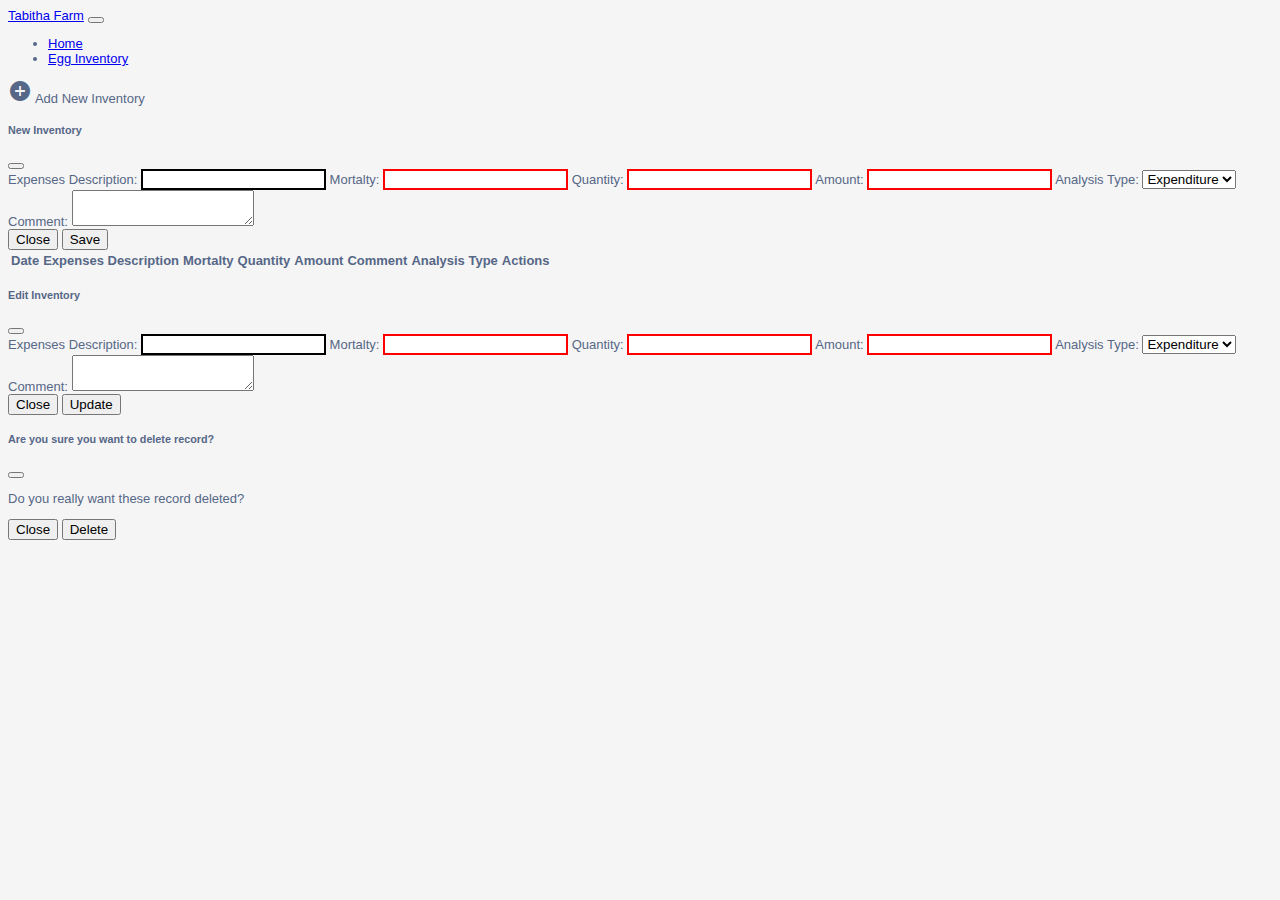
<file: index.html>
<!DOCTYPE html>
<html lang="en">

<head>
    <meta charset="UTF-8">
    <meta http-equiv="X-UA-Compatible" content="IE=edge">
    <meta name="viewport" content="width=device-width, initial-scale=1.0">
    <title>Farm Inventory</title>
    <link rel="stylesheet" href="css/site.css" />
    <link href="https://cdn.jsdelivr.net/npm/bootstrap@5.1.3/dist/css/bootstrap.min.css" rel="stylesheet" integrity="sha384-1BmE4kWBq78iYhFldvKuhfTAU6auU8tT94WrHftjDbrCEXSU1oBoqyl2QvZ6jIW3" crossorigin="anonymous">
    <link href="https://fonts.googleapis.com/icon?family=Material+Icons" rel="stylesheet">


</head>

<body>
    <div class="container">
      
        <nav class="navbar navbar-expand-lg navbar-dark bg-primary">
            <div class="container-fluid">
              <a class="navbar-brand" href="#">Tabitha Farm</a>
              <button class="navbar-toggler" type="button" data-bs-toggle="collapse" data-bs-target="#navbarNav" aria-controls="navbarNav" aria-expanded="false" aria-label="Toggle navigation">
                <span class="navbar-toggler-icon"></span>
              </button>
              <div class="collapse navbar-collapse" id="navbarNav">
                <ul class="navbar-nav">
                  <li class="nav-item">
                    <a class="nav-link active" aria-current="page" href="#">Home</a>
                  </li>
                  <li class="nav-item">
                    <a class="nav-link" href="/farm-inventorys/eggmgt.html">Egg Inventory</a>
                  </li>
  
                 
                </ul>
              </div>
            </div>
          </nav>
        <div class="wrapper">
            <div class="tb-title row">
            


              <!-- modal to add new Inventory -->
                <div class="col-sm-12 mt-5">
                    <a   data-bs-target= "#addInventoryModal" data-bs-toggle="modal" class="btn btn-primary float-end" data-toggle="modal"><i class="material-icons">&#xE147;</i>
            <span>Add New Inventory</span>
        </a>
        <div class="modal fade" id="addInventoryModal" tabindex="-1" role="dialog" aria-labelledby="newInventoryModal aria-hidden="true">
            <div class="modal-dialog" role="document">
                <div class="modal-content">
                    <div class="modal-header">
                        <h5 class="modal-title" id="exampleModalLabel">New Inventory</h5>
                        <button type="button" class="btn-close" data-bs-dismiss="modal" aria-label="Close"></button>
                    </div>
                    <div class="modal-body">
                        <form action="javascript.void(0)">
                        
                            <div class="form-group">
                                <label for="expense-desc" class="col-form-label">Expenses Description:</label>
                                <input type="text" class="form-control" id="exp_desc" >


                                <label for="mortalty" class="col-form-label">Mortalty:</label>
                                <input type="text" class="form-control" id="mty" required>

                                <label for="qty" class="col-form-label">Quantity:</label>
                                <input type="text" class="form-control" id="qty" required>

                                <label for="amt" class="col-form-label">Amount:</label>
                                <input type="text" class="form-control" id="amt" required>
                        
            
                        
                                <label for="alys" class="col-form-label">Analysis Type:</label>
                                <select name="analysisType" id="anaType" class="form-control">
                                <option value="1">Expenditure</option>
                                <option value="2">Sales</option>
                                </select>
                        
                            </div>
                             <div class="form-group">
                                <label for=" comment-text" class="col-form-label">Comment:</label>
                                <textarea class="form-control" id="cmt"></textarea>
                            </div>
                        </form>
                    </div>
                    <div class="modal-footer">
                        <button type="button" class="btn btn-secondary" data-bs-dismiss="modal">Close</button>
                        <button type="button" class="btn btn-primary" onclick="saveData()">Save</button>
                    </div>
                </div>
            </div>
        </div> 
        </div>
        <table class="table table-striped table-hover w-auto">
            <thead>
                <tr>
                    <th>Date</th>

                    <th>Expenses Description</th>
                    <th>Mortalty</th>
                    <th>Quantity</th>
                    <th>Amount</th>
                    <th>Comment</th>
                    <th>Analysis Type</th>
                    <th>Actions</th>
                </tr>
            </thead>
            <tbody id="inventory"></tbody>
        </table>


         <!-- modal to edit each inventory record -->
        <div id="counter"></div>
        <div class="modal fade" id="editInventoryModal" tabindex="-1" role="dialog" aria-labelledby="editInventoryModal" aria-hidden="true">
            <div class="modal-dialog" role="document">
                <div class="modal-content">
                    <div class="modal-header">
                        <h5 class="modal-title" id="exampleModalLabel">Edit Inventory</h5>
                        <button type="button" class="btn-close" data-bs-dismiss="modal" aria-label="Close"></button>
                    </div>
                    <div class="modal-body">
                        <form action="javascript.void(0)">
                            <div class="form-group">
                            <input id="edit-id" type="hidden" class="form-control" />
                           </div>
                            <div class="form-group">
                                <label for="expense-desc" class="col-form-label">Expenses Description:</label>
                                <input type="text" class="form-control" id="expenses_description" >


                                <label for="mortalty" class="col-form-label">Mortalty:</label>
                                <input type="text" class="form-control" id="mortality" required>

                                <label for="qty" class="col-form-label">Quantity:</label>
                                <input type="text" class="form-control" id="quantity" required>

                                <label for="amt" class="col-form-label">Amount:</label>
                                <input type="text" class="form-control" id="amount" required>
                        
            
                        
                                <label for="alys" class="col-form-label">Analysis Type:</label>
                                <select name="analysisType" id="analysisType" class="form-control">
                                <option value="1">Expenditure</option>
                                <option value="2">Sales</option>
                            </select>
                        
                            </div>
                            <div class="form-group">
                                <label for=" comment-text" class="col-form-label">Comment:</label>
                                <textarea class="form-control" id="comment"></textarea>
                            </div>
                        </form>
                    </div>
                    <div class="modal-footer">
                        <button type="button" class="btn btn-secondary" data-bs-dismiss="modal">Close</button>
                        <button type="button" class="btn btn-primary" onclick="updateRecord()">Update</button>
                    </div>
                </div>
            </div>
        </div>


        <!-- modal to delete inventory record-->

        <div class="modal fade" id="deleteRecordModal" tabindex="-1" aria-labelledby="deleteRecordModal" aria-hidden="true">
            <div class="modal-dialog">
              <div class="modal-content">
                <div class="modal-header">
                  <h5 class="modal-title" id="exampleModalLabel">Are you sure you want to delete record?</h5>
                  <button type="button" class="btn-close" data-bs-dismiss="modal" aria-label="Close"></button>
                </div>
        
                <div class="modal-body">
                    <div class="form-group">
                        <input id="delete-id" type="hidden" class="form-control" />
                       </div>
                
                  <p>Do you really want these record deleted?</p>
                </div>
                <div class="modal-footer">
                  <button type="button" class="btn btn-secondary" data-bs-dismiss="modal">Close</button>
                  <button type="button" class="btn btn-primary" onclick="deleteRecord()">Delete</button>
                  </div>
                
              </div>
            </div>
          </div>
        
    </div>

    <script src="https://cdn.jsdelivr.net/npm/@popperjs/core@2.10.2/dist/umd/popper.min.js" integrity="sha384-7+zCNj/IqJ95wo16oMtfsKbZ9ccEh31eOz1HGyDuCQ6wgnyJNSYdrPa03rtR1zdB" crossorigin="anonymous"></script>
    <script src="https://cdn.jsdelivr.net/npm/bootstrap@5.1.3/dist/js/bootstrap.min.js" integrity="sha384-QJHtvGhmr9XOIpI6YVutG+2QOK9T+ZnN4kzFN1RtK3zEFEIsxhlmWl5/YESvpZ13" crossorigin="anonymous"></script>

    <script src="javascript/site.js"></script>
    <script type="text/javascript">
       // getInventoryItems();

        // const voteable=( age >= 18) ? "old enough" :  "not old enough"
        // var myAge = `${voteable}`;

        // var dis=document.getElementById('inventory');
        // dis.innerText=myAge;
    </script>
</body>

</html>
</file>
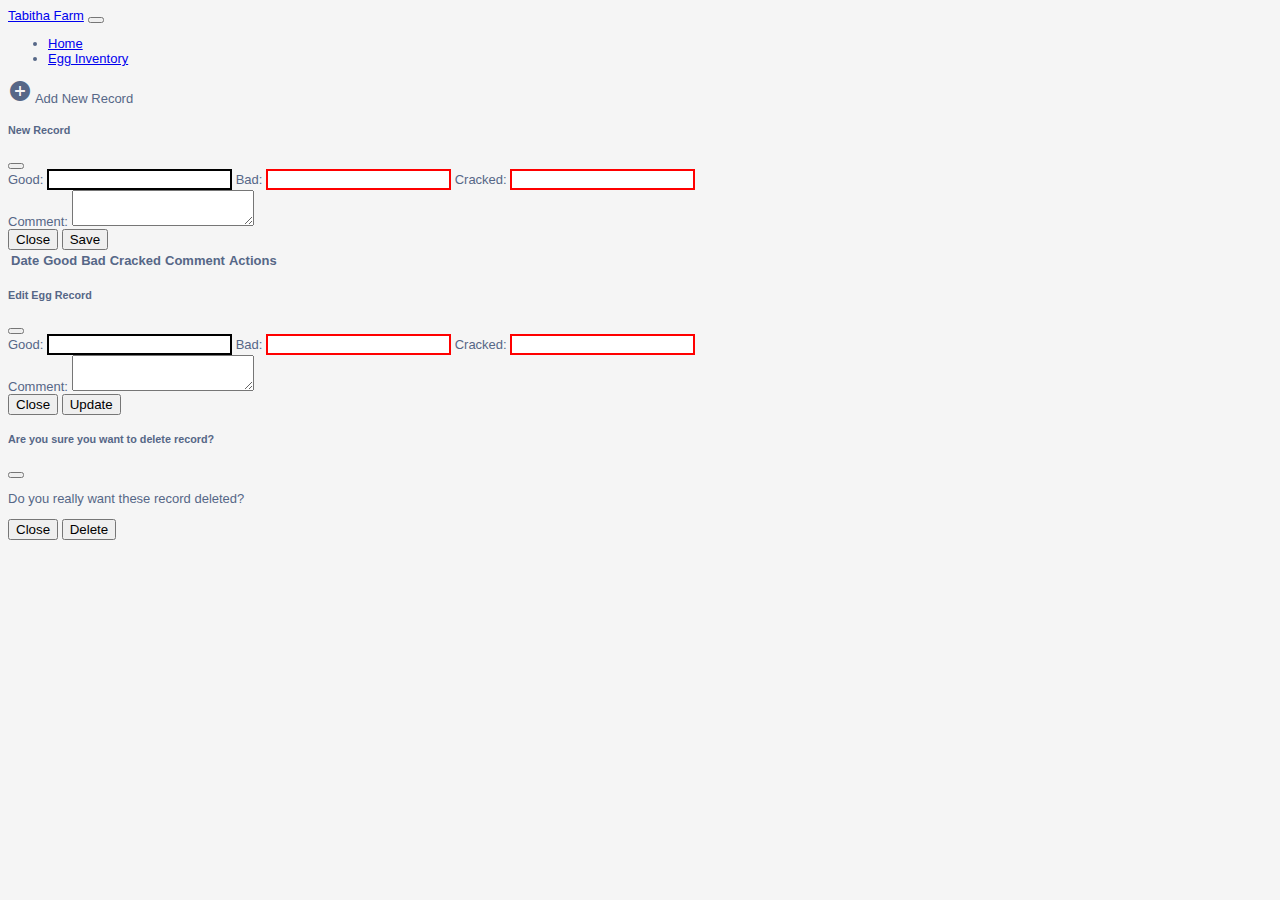
<file: eggmgt.html>
<!DOCTYPE html>
<html lang="en">
<head>
    <meta charset="UTF-8">
    <meta http-equiv="X-UA-Compatible" content="IE=edge">
    <meta name="viewport" content="width=device-width, initial-scale=1.0">
    <title>Egg Picked</title>
    <link rel="stylesheet" href="css/site.css" />
    <link href="https://cdn.jsdelivr.net/npm/bootstrap@5.1.3/dist/css/bootstrap.min.css" rel="stylesheet" integrity="sha384-1BmE4kWBq78iYhFldvKuhfTAU6auU8tT94WrHftjDbrCEXSU1oBoqyl2QvZ6jIW3" crossorigin="anonymous">
    <link href="https://fonts.googleapis.com/icon?family=Material+Icons" rel="stylesheet">

</head>
<body>
    <!-- table to show all egg picked records -->
<div class="container">
     
    <nav class="navbar navbar-expand-lg navbar-dark bg-primary">
        <div class="container-fluid">
          <a class="navbar-brand" href="#">Tabitha Farm</a>
          <button class="navbar-toggler" type="button" data-bs-toggle="collapse" data-bs-target="#navbarNav" aria-controls="navbarNav" aria-expanded="false" aria-label="Toggle navigation">
            <span class="navbar-toggler-icon"></span>
          </button>
          <div class="collapse navbar-collapse" id="navbarNav">
            <ul class="navbar-nav">
              <li class="nav-item">
                <a class="nav-link " aria-current="page" href="/farm-inventorys">Home</a>
              </li>
              <li class="nav-item">
                <a class="nav-link active" href="/farm-inventorys/eggmgt.html">Egg Inventory</a>
              </li>

             
            </ul>
          </div>
        </div>
      </nav>
    <div class="wrapper">

 <div class="col-sm-12 mt-5">
    <a   data-bs-target= "#addEggModal" data-bs-toggle="modal" class="btn btn-primary float-end" data-toggle="modal"><i class="material-icons">&#xE147;</i>
 <span>Add New Record</span>
 </a>

 <div class="modal fade" id="addEggModal" tabindex="-1" role="dialog" aria-labelledby="newEggModal aria-hidden="true">
    <div class="modal-dialog" role="document">
        <div class="modal-content">
            <div class="modal-header">
                <h5 class="modal-title" id="eggModalLabel">New Record</h5>
                <button type="button" class="btn-close" data-bs-dismiss="modal" aria-label="Close"></button>
            </div>
            <div class="modal-body">
                <form action="javascript.void(0)">
                
                    <div class="form-group">
                        <label for="gud" class="col-form-label">Good:</label>
                        <input type="text" class="form-control" id="gud" >


                        <label for="bad" class="col-form-label">Bad:</label>
                        <input type="text" class="form-control" id="bad" required>

                        <label for="cracked" class="col-form-label">Cracked:</label>
                        <input type="text" class="form-control" id="cracked" required>

                </div>
                     <div class="form-group">
                        <label for=" comment-text" class="col-form-label">Comment:</label>
                        <textarea class="form-control" id="cmt"></textarea>
                    </div>
                </form>
             </div>
             <div class="modal-footer">
                <button type="button" class="btn btn-secondary" data-bs-dismiss="modal">Close</button>
                <button type="button" class="btn btn-primary" onclick="saveRecord()">Save</button>
            </div>
            </div>
        </div>
    </div>
</div> 
</div>

    <table class="table table-striped table-hover ">
        <thead>
            <tr>
                <th>Date</th>
                <th>Good</th>
                <th>Bad</th>
                <th>Cracked</th>
                <th>Comment</th>
                <th>Actions</th>
            </tr>
        </thead>
        <tbody id="eggPicked"></tbody>
    </table>


<!-- edit modal -->
    <div id="counter"></div>
    <div class="modal fade" id="editModal" tabindex="-1" role="dialog" aria-labelledby="editModal" aria-hidden="true">
        <div class="modal-dialog" role="document">
            <div class="modal-content">
                <div class="modal-header">
                    <h5 class="modal-title" id="exampleModalLabel">Edit Egg Record</h5>
                    <button type="button" class="btn-close" data-bs-dismiss="modal" aria-label="Close"></button>
                </div>
                <div class="modal-body">
                    <form action="javascript.void(0)">
                        <div class="form-group">
                        <input id="edit_id" type="hidden" class="form-control" />
                       </div>
                        <div class="form-group">
                            <label for="good" class="col-form-label">Good:</label>
                            <input type="text" class="form-control" id="good_value" >


                            <label for="bad" class="col-form-label">Bad:</label>
                            <input type="text" class="form-control" id="bad_value" required>

                            <label for="cracked" class="col-form-label">Cracked:</label>
                            <input type="text" class="form-control" id="cracked_value" required>
                    
                        </div>
                        <div class="form-group">
                            <label for=" comment-text" class="col-form-label">Comment:</label>
                            <textarea class="form-control" id="comment_value"></textarea>
                        </div>
                    </form>
                </div>
                <div class="modal-footer">
                    <button type="button" class="btn btn-secondary" data-bs-dismiss="modal">Close</button>
                    <button type="button" class="btn btn-primary" onclick="updateRecord()">Update</button>
                </div>
            </div>
        </div>
    </div>



<!-- for displayin no of entries -->
    <div id="counter-id"></div>

</div>
<div class="modal fade" id="deleteEggModal" tabindex="-1" aria-labelledby="deleteEggModal" aria-hidden="true">
    <div class="modal-dialog">
      <div class="modal-content">
        <div class="modal-header">
          <h5 class="modal-title" id="deleteModalLabel">Are you sure you want to delete record?</h5>
          <button type="button" class="btn-close" data-bs-dismiss="modal" aria-label="Close"></button>
        </div>

        <div class="modal-body">
            <div class="form-group">
                <input id="delete_id" type="hidden" class="form-control" />
               </div>
        
          <p>Do you really want these record deleted?</p>
        </div>
        <div class="modal-footer">
          <button type="button" class="btn btn-secondary" data-bs-dismiss="modal">Close</button>
          <button type="button" class="btn btn-primary" onclick="deleteRecord()">Delete</button>
          </div>
        
      </div>
    </div>
  </div>

</div>

<!-- javascript -->
        <script src="https://cdn.jsdelivr.net/npm/@popperjs/core@2.10.2/dist/umd/popper.min.js" integrity="sha384-7+zCNj/IqJ95wo16oMtfsKbZ9ccEh31eOz1HGyDuCQ6wgnyJNSYdrPa03rtR1zdB" crossorigin="anonymous"></script>
    <script src="https://cdn.jsdelivr.net/npm/bootstrap@5.1.3/dist/js/bootstrap.min.js" integrity="sha384-QJHtvGhmr9XOIpI6YVutG+2QOK9T+ZnN4kzFN1RtK3zEFEIsxhlmWl5/YESvpZ13" crossorigin="anonymous"></script>

    <script src="javascript/eggmgt.js"></script>
    <script type="text/javascript">
    </script>
</body>
</html>
</file>
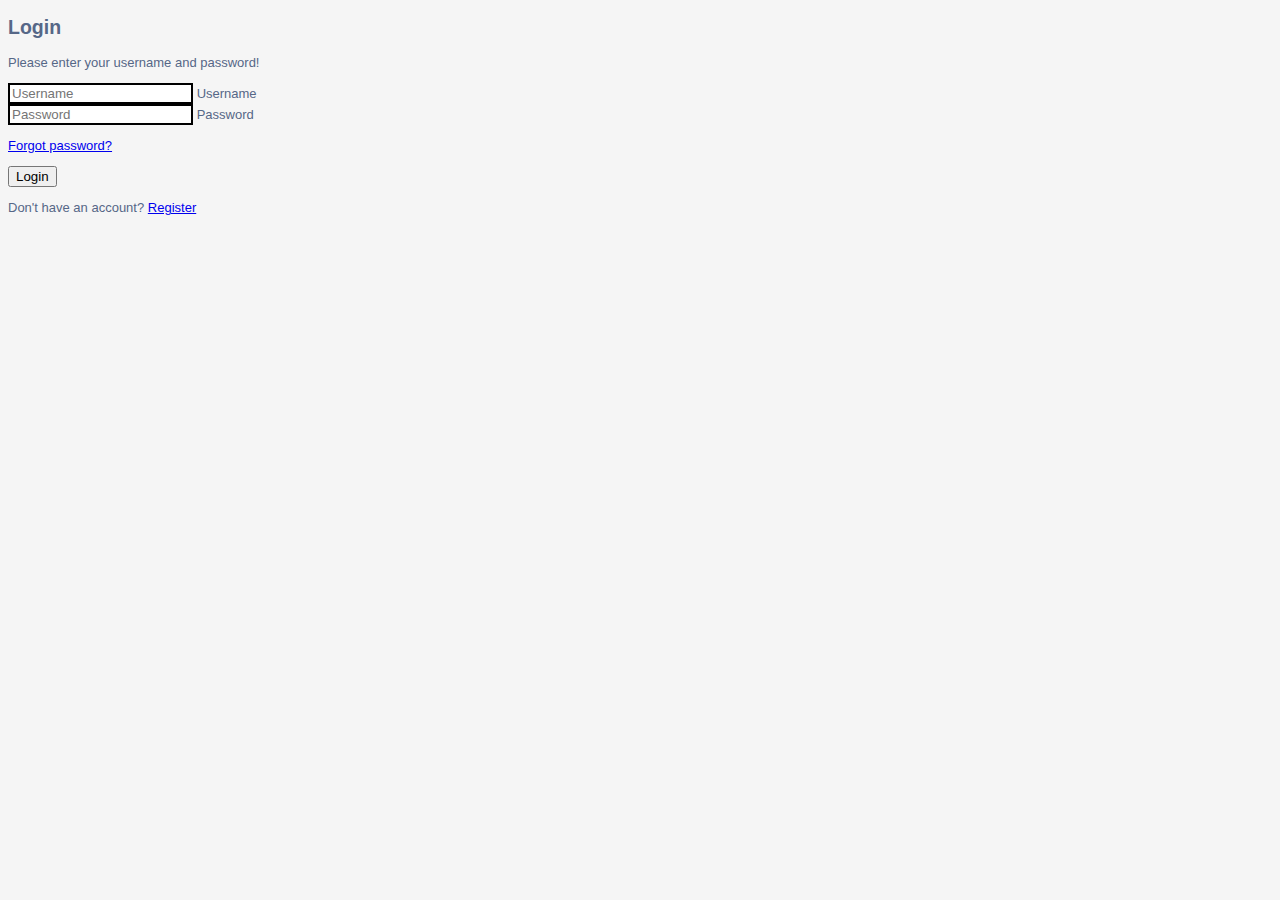
<file: login.html>
<!DOCTYPE html>
<html lang="en">
<head>
    <meta charset="UTF-8">
    <meta http-equiv="X-UA-Compatible" content="IE=edge">
    <meta name="viewport" content="width=device-width, initial-scale=1.0">
    <title>login page</title>
    <link rel="stylesheet" href="css/site.css" />
    <link href="https://cdn.jsdelivr.net/npm/bootstrap@5.1.3/dist/css/bootstrap.min.css" rel="stylesheet" integrity="sha384-1BmE4kWBq78iYhFldvKuhfTAU6auU8tT94WrHftjDbrCEXSU1oBoqyl2QvZ6jIW3" crossorigin="anonymous">
    <link href="https://fonts.googleapis.com/icon?family=Material+Icons" rel="stylesheet">
    <link href="https://cdnjs.cloudflare.com/ajax/libs/font-awesome/6.0.0/css/all.min.css" rel="stylesheet"/>
</head>
<body>
    <section class="vh-100 gradient-custom">
        <div class="container py-5 h-100">
          <div class="row d-flex justify-content-center align-items-center h-100">
            <div class="col-12 col-md-8 col-lg-6 col-xl-5">
              <div class="card bg-dark text-white" style="border-radius: 1rem;">
                <div class="card-body p-5 text-center">
      
                  <div class="mb-md-5 mt-md-4 pb-5">
      
                    <h2 class="fw-bold mb-2 text-uppercase">Login</h2>
                    <p class="text-white-50 mb-5">Please enter your username and password!</p>
      
                    <div class="form-outline form-white mb-4">
                      <input type="username" id="typeUsername" class="form-control form-control-lg" placeholder="Username" />
                      <label class="form-label" for="typeUsername">Username</label>
                    </div>
      
                    <div class="form-outline form-white mb-4">
                      <input type="password" id="typePassword" class="form-control form-control-lg" placeholder="Password" />
                      <label class="form-label" for="typePassword">Password</label>
                    </div>
      
                    <p class="small mb-5 pb-lg-2"><a class="text-white-50" href="#">Forgot password?</a></p>
      
                    <button class="btn btn-outline-light btn-lg px-5" type="submit" onclick="loginUser()">Login</button>
      
                    
      
                  </div>
      
                  <div>
                    <p class="mb-0">Don't have an account? <a href="/register.html" class="text-white-50 fw-bold">Register</a></p>
                  </div>
      
                </div>
              </div>
            </div>
          </div>
        </div>
      </section>

<script src="https://cdn.jsdelivr.net/npm/@popperjs/core@2.10.2/dist/umd/popper.min.js" integrity="sha384-7+zCNj/IqJ95wo16oMtfsKbZ9ccEh31eOz1HGyDuCQ6wgnyJNSYdrPa03rtR1zdB" crossorigin="anonymous"></script>
    <script src="https://cdn.jsdelivr.net/npm/bootstrap@5.1.3/dist/js/bootstrap.min.js" integrity="sha384-QJHtvGhmr9XOIpI6YVutG+2QOK9T+ZnN4kzFN1RtK3zEFEIsxhlmWl5/YESvpZ13" crossorigin="anonymous"></script>

    <script src="javascript/loginmgt.js"></script>

        </body>
</html>
</file>
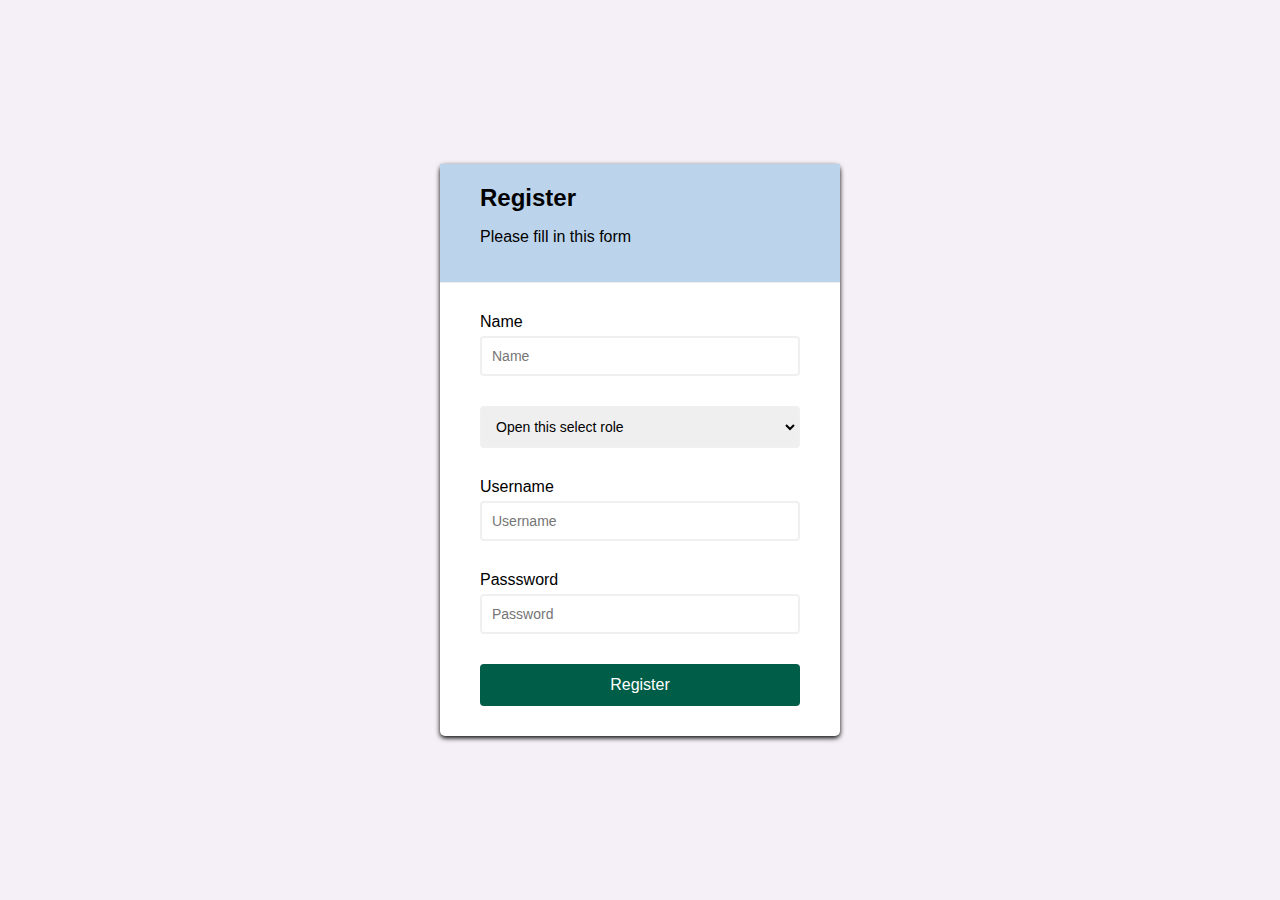
<file: register.html>
<!DOCTYPE html>
<html lang="en">
<head>
    <meta charset="UTF-8">
    <meta http-equiv="X-UA-Compatible" content="IE=edge">
    <meta name="viewport" content="width=device-width, initial-scale=1.0">
    <title>Register page</title>
    <link rel="stylesheet" href="css/register.css" />
    <!-- <link href="https://cdn.jsdelivr.net/npm/bootstrap@5.1.3/dist/css/bootstrap.min.css" rel="stylesheet" integrity="sha384-1BmE4kWBq78iYhFldvKuhfTAU6auU8tT94WrHftjDbrCEXSU1oBoqyl2QvZ6jIW3" crossorigin="anonymous"> -->
    <!-- <link href="https://cdnjs.cloudflare.com/ajax/libs/font-awesome/6.0.0/css/all.min.css">
    <link href="https://fonts.googleapis.com/icon?family=Material+Icons" rel="stylesheet"> -->
    
  <link rel='stylesheet' href='https://cdnjs.cloudflare.com/ajax/libs/font-awesome/6.0.0/css/all.min.css'>
</head>
<body>
    <section class="vh-100 gradient-custom">
        <div class="container py-5 h-100">
          <div class="row d-flex justify-content-center align-items-center h-100">
            <div class="col-12 col-md-8 col-lg-6 col-xl-5">
              <div class="card bg-dark text-white" style="border-radius: 1rem;">
                <div class="card-body p-5 text-center">
                   
                  <div class="header">
      
                    <h2>Register</h2>
                    <p>Please fill in this form</p>
                  </div>
                  <form class="form" id="form">
                    <div class="form-control">
                      <label>Name</label>
                      <input type="text" id="name" class="" placeholder="Name"/>
                      <i class="fas fa-check-circle"></i>                    
                      <i class="fas fa-exclamation-circle"></i>                    
                      <small>Error message</small>
                    </div>
                    
                    <div class="form-control">
                        <select class="form-select" id="typeRole">
                            <option selected>Open this select role</option>
                            <option value="1">Admin</option>
                        </select>
                        </div>

                    <div class="form-control">
                      <label>Username</label>
                      <input type="text" id="username" class="" placeholder="Username" />
                      <i class="fas fa-check-circle"></i>                    
                      <i class="fas fa-exclamation-circle"></i>                    
                      <small>Error message</small>
                    </div>

                    <div class="form-control">
                      <label>Passsword</label>
                      <input type="password" id="password" class="" placeholder="Password" />
                      <i class="fas fa-check-circle"></i>                    
                      <i class="fas fa-exclamation-circle"></i>                    
                      <small>Error message</small>
                    </div>
      
                    
      
      
                    <button class="btn btn-outline-light btn-lg px-5" type="submit">Register</button>
                  </form>


    
    <script src="https://cdn.jsdelivr.net/npm/@popperjs/core@2.10.2/dist/umd/popper.min.js" integrity="sha384-7+zCNj/IqJ95wo16oMtfsKbZ9ccEh31eOz1HGyDuCQ6wgnyJNSYdrPa03rtR1zdB" crossorigin="anonymous"></script>
    <script src="https://cdn.jsdelivr.net/npm/bootstrap@5.1.3/dist/js/bootstrap.min.js" integrity="sha384-QJHtvGhmr9XOIpI6YVutG+2QOK9T+ZnN4kzFN1RtK3zEFEIsxhlmWl5/YESvpZ13" crossorigin="anonymous"></script>

    <script src="javascript/register.js"></script>
</body>
</html>
</file>
<file: css/site.css>
body {
    color: #566787;
    background: #f5f5f5;
    font-family: "Varela Round", sans-serif;
    font-size: 13px;
  }
  input:invalid {
    border: 2px solid red;
  }
  
 
  
  input:valid {
    border: 2px solid black;
  }
</file>
<file: css/register.css>
* {
    box-sizing:border-box;
  }
  body{
    background-color:#f5f0f7;
    font-family: 'open sans', sans-serif;
    display: flex;
    align-items:center;
    justify-content:center;
    min-height:100vh;
    margin:0;
  }
  .container {
    background-color: #fff;
    border-radius: 5px;
    box-shadow: 0 2px 5px  rgba(0,0,0.3);
    width:400px;
    max-width: 100%;
  }
  .header{
    background-color: #bcd4eb;
    border-bottom: 1px solid #f0f0f0;
    padding: 20px 40px;
  }
  .header h2 {
    margin: 0;
  }
  .form{
    padding:30px 40px;
  }
  .form-control {
    margin-bottom: 10px;
    padding-bottom: 20px;
    position: relative;
  }
  .form-control label {
    display: inline-block;
    margin-bottom: 5px;
  }
  .form-control input {
    border: 2px solid #f0f0f0;
    border-radius: 4px;
    display: block;
    font-family: inherit;
    font-size: 14px;
    padding: 10px;
    width: 100%;
  }
  
  .form-control i{
    position: absolute;
    top: 35px;
    right: 10px;
    visibility:hidden;
  }
  .form-control.success i.fa-check-circle{
    color: #2ecc71;
    visibility: visible;
  }
  .form-control.error i.fa-exclamation-circle{
    color: #e74c3c;
    visibility: visible;
  }
  
  .form-control small{
    visibility:hidden;
    position: absolute;
    bottom:  0;
    left: 0;
  }
  .form button {
    background-color: #005d47;
    border: 2px solid #005d47;
    border-radius: 4px;
    color: #fff;
    display: block;
    font-family: inherit;
    font-size: 16px;
    padding: 10px;
    width: 100%
  }
  .form-control.success input {
    border-color: #2ecc71;
  }
  .form-control.error input {
    border-color: #e74c3c;
  }
  .form-control.error small {
    visibility: visible;
    color:#e74c3c;
  }
  
  button.ddd, input[type='button'] {
    position :relative;
    margin-top:40px;
    background:black;
    color:#fff;
    width:90%;
    padding:10px;
    font-size:17px;
    font-family:inherit;
  }
  .form-control select{
    border: 2px solid #f0f0f0;
    border-radius: 4px;
    display: block;
    font-family: inherit;
    font-size: 14px;
    padding: 10px;
    width: 100%;
  }
</file>
